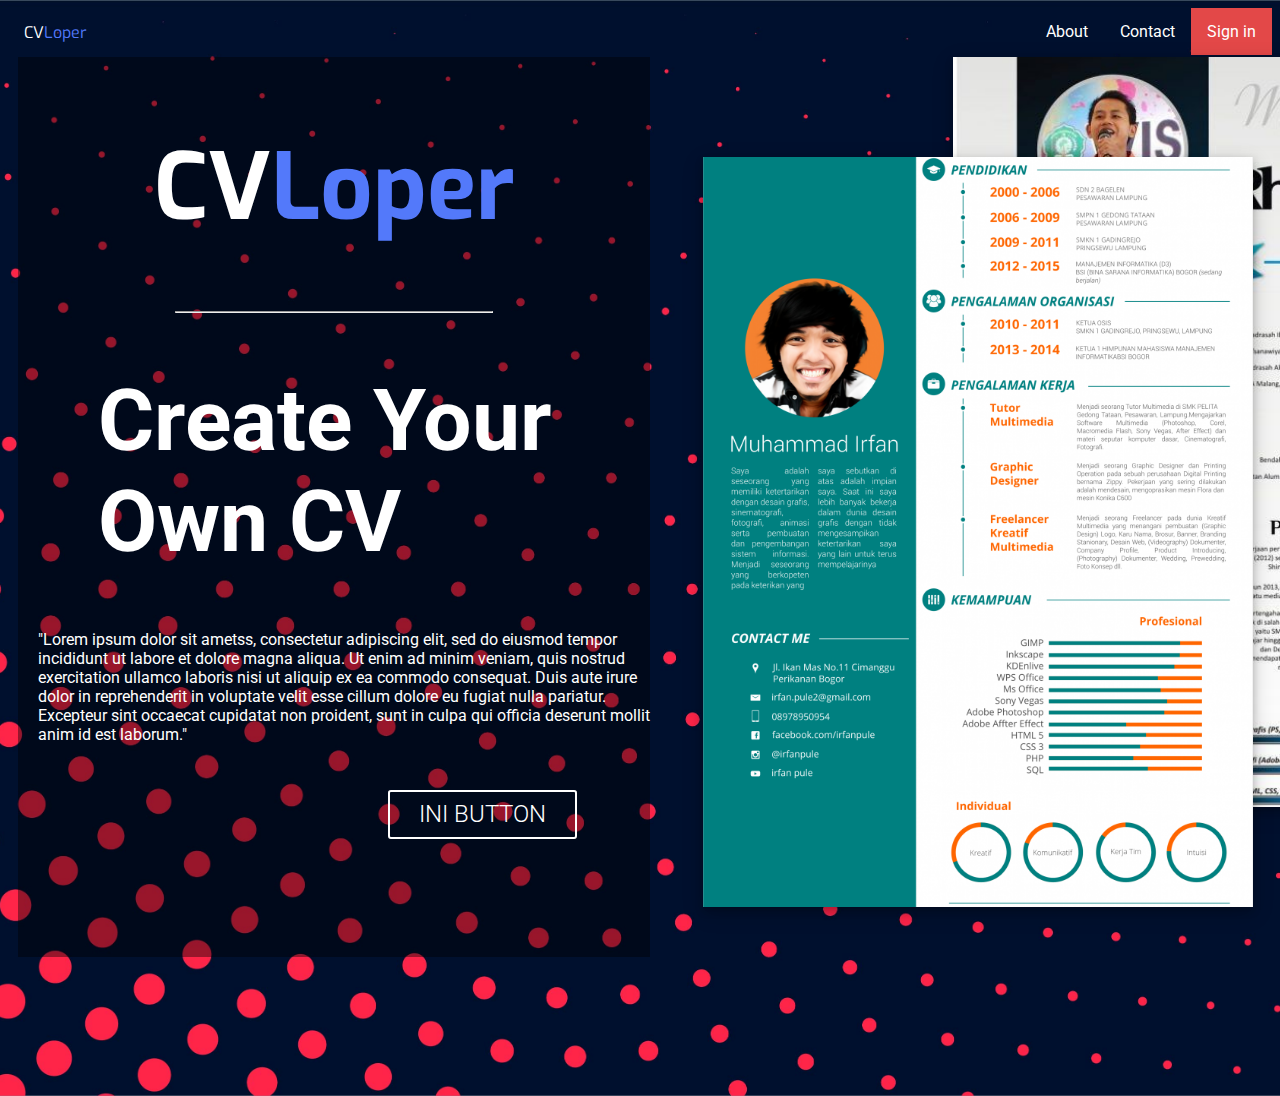
<file: Index.html>
<!DOCTYPE html>
<html lang="en">
<head>
    <meta charset="UTF-8">
    <meta name="viewport" content="width=device-width, initial-scale=1.0">
    <link rel="stylesheet" href="../style/Style.css">
    <link rel="stylesheet" href="../style/Navbar.css">
    <title>CVLoper</title>
</head>
<body>
    <div>
      <ul class="topNav">
        <li class="a1"><a href="./Index.html">CV<span>Loper</span></a></li>
        <li class="active"><a href="./pages/Login.html">Sign in</a></li>
        <li><a href="contact.asp">Contact</a></li>
        <li><a href="./pages/About.html">About</a></li>
    </ul>
    <div class="BOX">
      <div class="boxKiri">
        <h1 class="logo1">CV<span>Loper</span></h1>
        <hr/>
         <div class="kontens">
          <h1 class="judul">Create Your Own CV</h1>
          <p>"Lorem ipsum dolor sit ametss, consectetur adipiscing elit, sed do eiusmod tempor incididunt ut labore et dolore magna aliqua. Ut enim ad minim veniam, quis nostrud exercitation ullamco laboris nisi ut aliquip ex ea commodo consequat. Duis aute irure dolor in reprehenderit in voluptate velit esse cillum dolore eu fugiat nulla pariatur. Excepteur sint occaecat cupidatat non proident, sunt in culpa qui officia deserunt mollit anim id est laborum."</p>
          <a href="kemanapun" class="button1"> INI BUTTON</a>
        </div>
      </div>
      <div class="boxKanan">
        <img src="/images/contohCV1.png" class="img1" alt=""></img>
        <img src="/images/image2.jpg" class="img2" alt=""></img>
      </div>
    </div>
  </div>
</body>
</html>
</file>
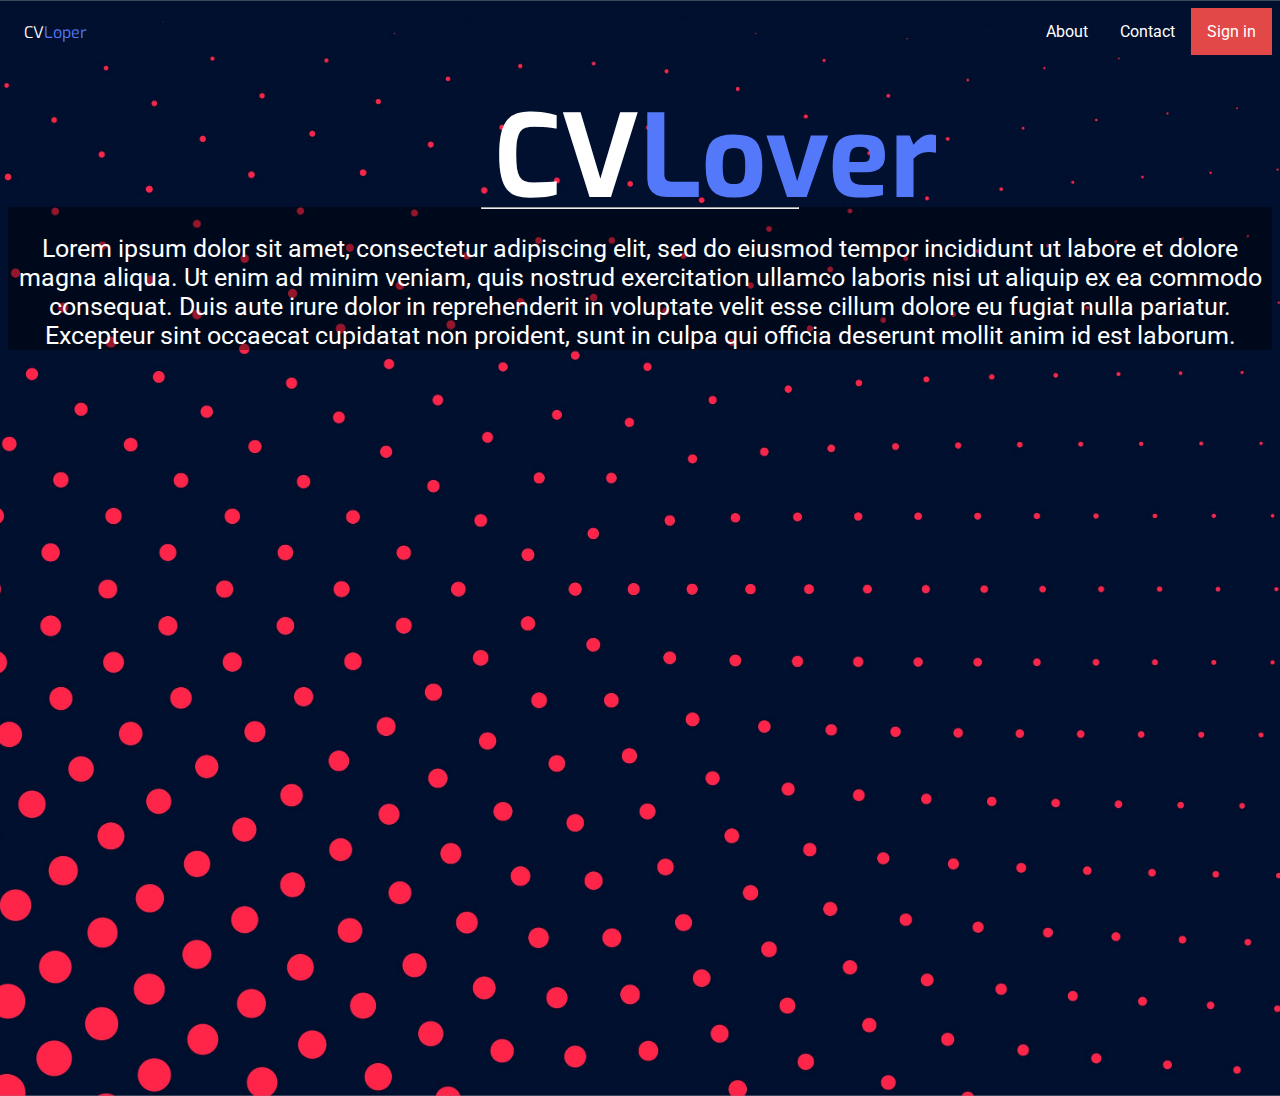
<file: pages/About.html>
<!DOCTYPE html>
<html lang="en">
<head>
    <meta charset="UTF-8">
    <meta name="viewport" content="width=device-width, initial-scale=1.0">
    <link rel="stylesheet" href="../style/Navbar.css">
    <link rel="stylesheet" href="../style/About.css">
    <title>About Us</title>
</head>
<body>
    <div>
        <ul class="topNav">
            <li class="a1"><a href="../Index.html">CV<span>Loper</span></a></li>
            <li class="active"><a href="./Login.html">Sign in</a></li>
            <li><a href="">Contact</a></li>
            <li><a href="./About.html">About</a></li>
        </ul>
        <h1 class="judul">CV<span>Lover</span></h1>
        <div class="kotakTransparan">
            <hr/>
            <p class="deskripsi">
                Lorem ipsum dolor sit amet, consectetur adipiscing elit, sed do eiusmod tempor incididunt ut labore et dolore magna aliqua. Ut enim ad minim veniam, quis nostrud exercitation ullamco laboris nisi ut aliquip ex ea commodo consequat. Duis aute irure dolor in reprehenderit in voluptate velit esse cillum dolore eu fugiat nulla pariatur. Excepteur sint occaecat cupidatat non proident, sunt in culpa qui officia deserunt mollit anim id est laborum.
            </p>
        </div>
    </div>
</body>
</html>
</file>
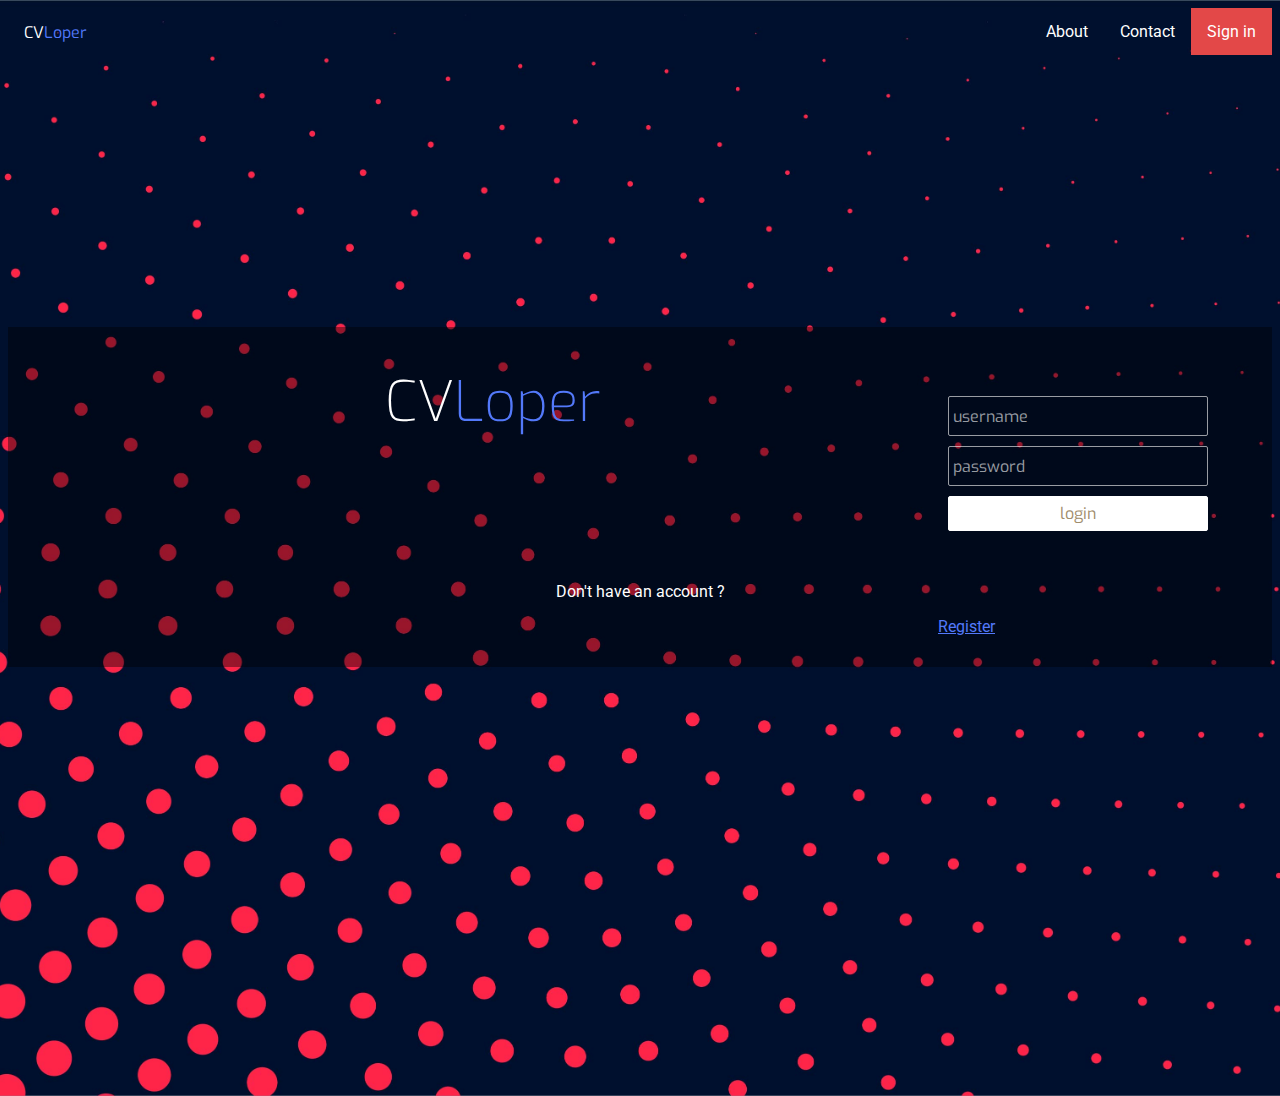
<file: pages/Login.html>
<!DOCTYPE html>
<html lang="en">
<head>
    <meta charset="UTF-8">
    <meta name="viewport" content="width=device-width, initial-scale=1.0">
    <link rel="stylesheet" href="../style/Login.css">
    <link rel="stylesheet" href="../style/Navbar.css">
    <title>Login</title>
</head>
<body>
    <div>
        <ul class="topNav">
            <li class="a1"><a href="../Index.html">CV<span>Loper</span></a></li>
            <li class="active"><a href="./Login.html">Sign in</a></li>
            <li><a href="contact.asp">Contact</a></li>
            <li><a href="./About.html">About</a></li>
        </ul>
        <div class="body">
            <div class="grad">
                <div class="header">
                    <div>CV<span>Loper</span></div>
                </div>
                <br/>
                <div class="login">
                    <input type="text" placeholder="username" name="username"/><br/>
                    <input type="password" placeholder="password" name="password"/><br/>
                    <input type="button" value="login"/>
                </div>
                <p class="p1">Don't have an account ?</p>
                <a class="p2" href="./Register.html">Register</a>
            </div>
        </div>
    </div>
</body>
</html>
</file>
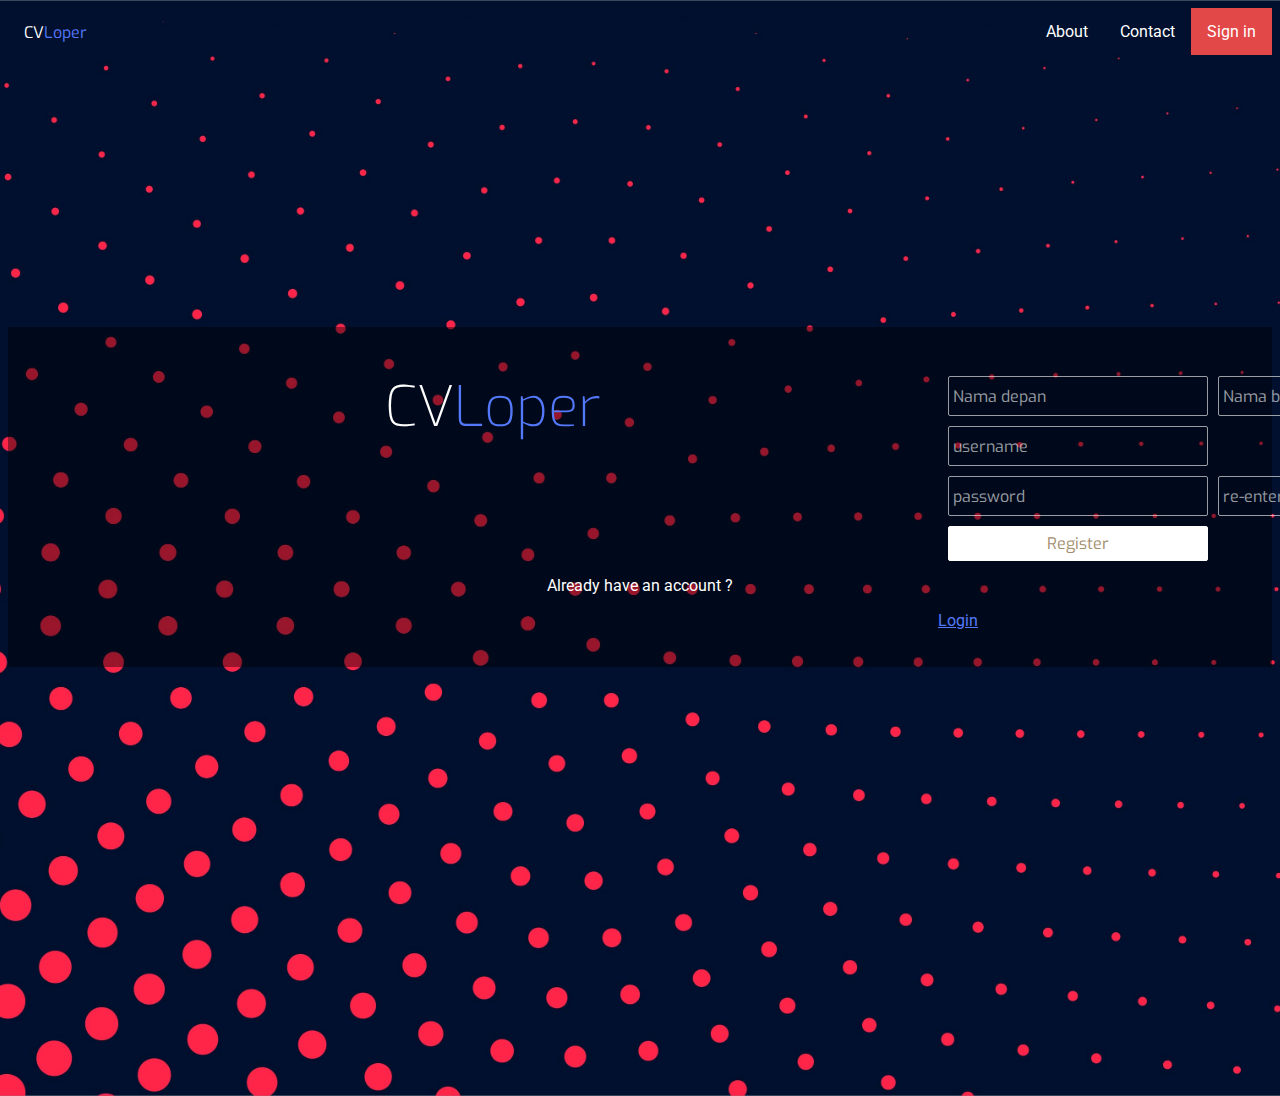
<file: pages/Register.html>
<!DOCTYPE html>
<html lang="en">
<head>
    <meta charset="UTF-8">
    <meta name="viewport" content="width=device-width, initial-scale=1.0">
    <link rel="stylesheet" href="../style/Register.css">
    <link rel="stylesheet" href="../style/Navbar.css">
    <title>Register</title>
</head>
<body>
    <div>
        <ul class="topNav">
            <li class="a1"><a href="../Index.html">CV<span>Loper</span></a></li>
            <li class="active"><a href="./Login.html">Sign in</a></li>
            <li><a href="contact.asp">Contact</a></li>
            <li><a href="./About.html">About</a></li>
        </ul>
        <div class="bodyR">
            <div class="gradR">
                <div class="headerR">
                    <div>CV<span>Loper</span></div>
                </div>
                <br/>
                <div class="loginR">
                    <input type="text" placeholder="Nama depan" name="user"/>
                    <input type="text2" placeholder="Nama belakang" name="user"/>
                    <br/>
                    <input type="username" placeholder="username" name="username"/>
                    <br/>
                    <input type="password" placeholder="password" name="password"/>
                    <input type="password2" placeholder="re-enter password" name="password"/>
                    <br/>
                    <input type="button" value="Register"/>
                </div>
                <p class="p1R">Already have an account ?</p>
                <a class="p2R" href="Login.html">Login</a>
            </div>
        </div>
    </div>
</body>
</html>
</file>
<file: style/Style.css>
@import url('https://fonts.googleapis.com/css?family=Roboto&display=swap');
  @import url('https://fonts.googleapis.com/css?family=Exo:100,200,400');
  body {
    font-family: 'Roboto';
    background-image: url("../images/BG.jpg");
    background-repeat: no-repeat;
    background-size: cover;
    background-position: center;
    height: 1080px;
    overflow: hidden;
  }
  .boxKiri{
    margin-left: 10px;
    float: left;
    width: 50%;
    height: 900px;
    color: white;
    background-color: rgb(0,0,0);
    background-color: rgba(0, 0, 0, 0.4);
  }
  .logo1{
    margin-top: 70px;
    font-size: 92px;
    text-align: center;
    font-family: 'Exo', sans-serif;
  }
  hr{
    width: 50%;
  }

  .logo1 span{
    color: #5379fa !important;
  }

  .kontens{
    margin-top: 10px;
    margin-left: 20px;
  }
  
  .judul{
    font-size: 86px;
    margin-left: 60px;
  }
  
  .boxKanan{
    float: right;
    width: 45%;
  }

  .img1{
    position: absolute;
    margin-top: 100px;
    width: 550px;
    height: 750px;
    object-fit: cover;
    box-shadow: 0 4px 8px 0 rgba(0, 0, 0, 0.2), 0 6px 20px 0 rgba(0, 0, 0, 0.19);
  }
  .img2{
    margin-left: 250px;
    margin-top: 150;
    width: 550px;
    height: 750px;
    object-fit: cover;
    box-shadow: 0 4px 8px 0 rgba(0, 0, 0, 0.2), 0 6px 20px 0 rgba(0, 0, 0, 0.19);
  }
  
  /* .bouncy{
    animation: bouncy 5s infinite linear;
    position: relative;
    }
    @keyframes bouncy {
      0%{top:0em}
      40%{top:0em}
      43%{top:-0.9em}
      46%{top:03em}
      48%{top:-0.4em}
      50%{top:0em}
      100%{top:0em}
    } */
  
    a.button1{
      font-size: 24px;
      display: inline-block;
      padding: 0.35em 1.2em;
      border: 0.1em solid #FFFFFF;
      margin: 0 0.3em 0.3em 0;
      border-radius: 0.12em;
      box-sizing: border-box;
      text-decoration: none;
      font-weight: 300;
      color: #FFFFFF;
      text-align: center;
      transition: all 0.2s;
      margin-left: 350px;
      margin-top: 30px;
      }
      a.button1:hover{
        color: white;
        background-color: #E34848;
      }
</file>
<file: style/Navbar.css>
@import url('https://fonts.googleapis.com/css?family=Exo:100,200,400');
ul {
    list-style-type: none;
    margin: 0;
    padding: 0;
    overflow: hidden;
  }
  
  li {
    float: right;
  }
  .a1{
    float: left;
    font-family: 'Exo', sans-serif;
  }
  .a1 span{
    color: #5379fa !important;
  }

.topNav li.active{
    background-color: #E34848;
  }
  
  li a {
    display: block;
    color: white;
    text-align: center;
    padding: 14px 16px;
    text-decoration: none;
  }
  li a:hover {
    background-color: #E34848;
  }
</file>
<file: style/About.css>
@import url('https://fonts.googleapis.com/css?family=Exo:100,200,400');
@import url('https://fonts.googleapis.com/css?family=Source+Sans+Pro:700,400,300');
@import url('https://fonts.googleapis.com/css?family=Roboto&display=swap');

body {
    font-family: 'Roboto';
    background-image: url("../images/BG.jpg");
    background-repeat: no-repeat;
    background-size: cover;
    background-position: center;
    height: 1080px;
    overflow: hidden;
    color: white;
  }

hr{
    width: 25%;
}

.deskripsi{
    font-size: 19pt;
    text-align: center;
}
.kotakTransparan{
    margin-top: 150px;
    background-color: rgb(0,0,0);
    background-color: rgba(0, 0, 0, 0.4);
}
h1{
    position: absolute;
    margin-left: 38%;
    margin-top: 25px;
    font-size: 86pt;
    color: white;
    text-align: center;
    font-family: 'Exo', sans-serif;
}
h1 span{
    color: #5379fa;
}
</file>
<file: style/Login.css>
@import url('https://fonts.googleapis.com/css?family=Exo:100,200,400');
@import url('https://fonts.googleapis.com/css?family=Source+Sans+Pro:700,400,300');
@import url('https://fonts.googleapis.com/css?family=Roboto&display=swap');

body {
    font-family: 'Roboto';
    background-image: url("../images/BG.jpg");
    background-repeat: no-repeat;
    background-size: cover;
    background-position: center;
    height: 1080px;
    overflow: hidden;
  }

.grad{
	margin-top: 270px;
	height: 340px;
    background-color: rgb(0,0,0);
    background-color: rgba(0, 0, 0, 0.4);
}
.header{
	position: absolute;
	top: calc(50% - 85px);
	left: calc(50% - 255px);
	z-index: 2;
}

.p1{
	color: white;
	text-align: center;
}
.p2{
	color: #5379fa;
	margin-left: 930px;
}

.header div{
	float: left;
	color: #fff;
	font-family: 'Exo', sans-serif;
	font-size: 56px;
	font-weight: 200;
}

.header div span{
	color: #5379fa !important;
}

.login{
	margin-top: 40px;
	margin-left: 930px;
	top: calc(50% - 75px);
	left: calc(50% - 50px);
	height: 160px;
	width: 260px;
	padding: 10px;
	z-index: 2;
}

.login input[type=text]{
	width: 250px;
	height: 30px;
	background: transparent;
	border: 1px solid rgba(255,255,255,0.6);
	border-radius: 2px;
	color: #fff;
	font-family: 'Exo', sans-serif;
	font-size: 16px;
	font-weight: 400;
	padding: 4px;
}

.login input[type=password]{
	width: 250px;
	height: 30px;
	background: transparent;
	border: 1px solid rgba(255,255,255,0.6);
	border-radius: 2px;
	color: #fff;
	font-family: 'Exo', sans-serif;
	font-size: 16px;
	font-weight: 400;
	padding: 4px;
	margin-top: 10px;
}

.login input[type=button]{
	width: 260px;
	height: 35px;
	background: #fff;
	border: 1px solid #fff;
	cursor: pointer;
	border-radius: 2px;
	color: #a18d6c;
	font-family: 'Exo', sans-serif;
	font-size: 16px;
	font-weight: 400;
	padding: 6px;
	margin-top: 10px;
}

.login input[type=button]:hover{
	opacity: 0.8;
}

.login input[type=button]:active{
	opacity: 0.6;
}

.login input[type=text]:focus{
	outline: none;
	border: 1px solid rgba(255,255,255,0.9);
}

.login input[type=password]:focus{
	outline: none;
	border: 1px solid rgba(255,255,255,0.9);
}

.login input[type=button]:focus{
	outline: none;
}

::-webkit-input-placeholder{
   color: rgba(255,255,255,0.6);
}

::-moz-input-placeholder{
   color: rgba(255,255,255,0.6);
}
</file>
<file: style/Register.css>
@import url('https://fonts.googleapis.com/css?family=Exo:100,200,400');
@import url('https://fonts.googleapis.com/css?family=Source+Sans+Pro:700,400,300');
@import url('https://fonts.googleapis.com/css?family=Roboto&display=swap');

body {
    font-family: 'Roboto';
    background-image: url("../images/BG.jpg");
    background-repeat: no-repeat;
    background-size: cover;
    background-position: center;
    height: 1080px;
    overflow: hidden;
  }

.gradR{
	margin-top: 270px;
	height: 340px;
    background-color: rgb(0,0,0);
    background-color: rgba(0, 0, 0, 0.4);
}
.headerR{
	position: absolute;
	top: calc(50% - 80px);
	left: calc(50% - 255px);
	z-index: 2;
}

.p1R{
	margin-top: 30px;
	color: white;
	text-align: center;
}
.p2R{
	color: #5379fa;
	margin-left: 930px;
}

.headerR div{
	float: left;
	color: #fff;
	font-family: 'Exo', sans-serif;
	font-size: 56px;
	font-weight: 200;
}

.headerR div span{
	color: #5379fa !important;
}

.loginR{
	margin-top: 20px;
	margin-left: 930px;
	top: calc(50% - 75px);
	left: calc(50% - 50px);
	height: 160px;
	width: 260px;
	padding: 10px;
	z-index: 2;
}

.loginR input[type=text]{
    position: absolute;
	width: 250px;
	height: 30px;
	background: transparent;
	border: 1px solid rgba(255,255,255,0.6);
	border-radius: 2px;
	color: #fff;
	font-family: 'Exo', sans-serif;
	font-size: 16px;
	font-weight: 400;
	padding: 4px;
}
.loginR input[type=text2]{
    margin-left: 270px;
	width: 250px;
	height: 30px;
	background: transparent;
	border: 1px solid rgba(255,255,255,0.6);
	border-radius: 2px;
	color: #fff;
	font-family: 'Exo', sans-serif;
	font-size: 16px;
	font-weight: 400;
	padding: 4px;
}

.loginR input[type=username]{
	margin-top: 10px;
	width: 250px;
	height: 30px;
	background: transparent;
	border: 1px solid rgba(255,255,255,0.6);
	border-radius: 2px;
	color: #fff;
	font-family: 'Exo', sans-serif;
	font-size: 16px;
	font-weight: 400;
	padding: 4px;
}

.loginR input[type=password]{
	position: absolute;
	width: 250px;
	height: 30px;
	background: transparent;
	border: 1px solid rgba(255,255,255,0.6);
	border-radius: 2px;
	color: #fff;
	font-family: 'Exo', sans-serif;
	font-size: 16px;
	font-weight: 400;
	padding: 4px;
	margin-top: 10px;
}
.loginR input[type=password2]{
	margin-left:270px;
	width: 250px;
	height: 30px;
	background: transparent;
	border: 1px solid rgba(255,255,255,0.6);
	border-radius: 2px;
	color: #fff;
	font-family: 'Exo', sans-serif;
	font-size: 16px;
	font-weight: 400;
	padding: 4px;
	margin-top: 10px;
}

.loginR input[type=button]{
	width: 260px;
	height: 35px;
	background: #fff;
	border: 1px solid #fff;
	cursor: pointer;
	border-radius: 2px;
	color: #a18d6c;
	font-family: 'Exo', sans-serif;
	font-size: 16px;
	font-weight: 400;
	padding: 6px;
	margin-top: 10px;
}

.loginR input[type=button]:hover{
	opacity: 0.8;
}

.loginR input[type=button]:active{
	opacity: 0.6;
}

.loginR input[type=text]:focus{
	outline: none;
	border: 1px solid rgba(255,255,255,0.9);
}

.loginR input[type=password]:focus{
	outline: none;
	border: 1px solid rgba(255,255,255,0.9);
}

.loginR input[type=button]:focus{
	outline: none;
}

::-webkit-input-placeholder{
   color: rgba(255,255,255,0.6);
}

::-moz-input-placeholder{
   color: rgba(255,255,255,0.6);
}
</file>
